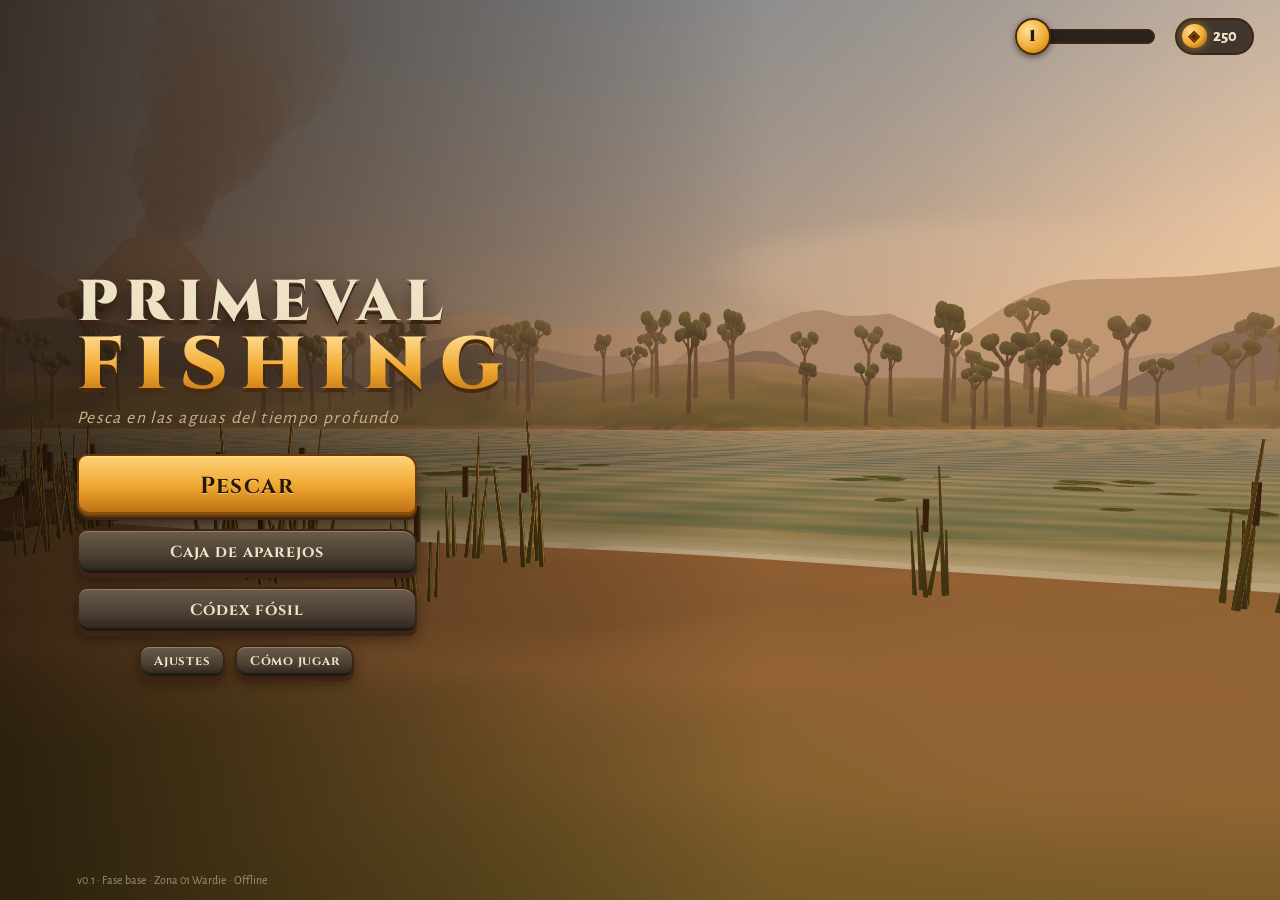
<file: index.html>
<!DOCTYPE html>
<html lang="es">
<head>
  <meta charset="UTF-8">
  <!-- viewport-fit=cover + user-scalable=no: juego a pantalla completa en móviles con notch -->
  <meta name="viewport" content="width=device-width, initial-scale=1, maximum-scale=1, user-scalable=no, viewport-fit=cover">
  <meta name="theme-color" content="#2a1d12">
  <meta name="mobile-web-app-capable" content="yes">
  <meta name="apple-mobile-web-app-capable" content="yes">
  <meta name="apple-mobile-web-app-status-bar-style" content="black-translucent">
  <title>Primeval Fishing</title>
  <link rel="stylesheet" href="css/style.css">
</head>
<body>
  <canvas id="game"></canvas>

  <!-- ============ CARGA ============ -->
  <div id="loading" class="overlay">
    <div class="loading-box">
      <div class="logo-small">PRIMEVAL FISHING</div>
      <div class="spinner"></div>
      <div>Despertando el Carbonífero…</div>
    </div>
  </div>

  <!-- ============ AVISO ORIENTACIÓN ============ -->
  <div id="rotate-hint" class="overlay hidden">
    <div class="rotate-box">
      <div class="rotate-icon">⟳</div>
      <div>Gira el dispositivo a horizontal</div>
    </div>
  </div>

  <!-- ============ MENÚ PRINCIPAL ============ -->
  <div id="screen-menu" class="screen menu hidden">
    <div class="topbar">
      <div class="lvl"><span class="lvl-badge js-level">1</span><div class="xp"><div class="xp-fill js-xpbar"></div></div></div>
      <div class="amber"><span class="amber-icon">◈</span><span class="js-amber">0</span></div>
    </div>
    <div class="menu-center">
      <div class="logo">
        <div class="logo-top">PRIMEVAL</div>
        <div class="logo-bottom">FISHING</div>
        <div class="logo-sub">Pesca en las aguas del tiempo profundo</div>
      </div>
      <div class="menu-buttons">
        <button id="btn-play" class="btn big primary">Pescar</button>
        <button id="btn-tackle-menu" class="btn">Caja de aparejos</button>
        <button id="btn-codex-menu" class="btn">Códex fósil</button>
        <div class="row">
          <button id="btn-settings-menu" class="btn small">Ajustes</button>
          <button id="btn-help-menu" class="btn small">Cómo jugar</button>
        </div>
      </div>
    </div>
    <div class="menu-foot">v0.1 · Fase base · Zona 01 Wardie · Offline</div>
  </div>

  <!-- ============ SELECTOR DE ZONA ============ -->
  <div id="screen-zones" class="screen panel-screen hidden">
    <div class="panel wide">
      <div class="panel-head"><h2>Destinos</h2><button class="btn small js-back">Volver</button></div>
      <p class="panel-intro">Cada destino es una cápsula paleoecológica real: un lugar, un tiempo y una comunidad de peces documentada.</p>
      <div id="zone-list" class="zone-list"></div>
    </div>
  </div>

  <!-- ============ CAJA DE APAREJOS ============ -->
  <div id="screen-tackle" class="screen panel-screen hidden">
    <div class="panel wide tackle-box">
      <div class="panel-head">
        <h2>Caja de aparejos</h2>
        <div class="amber"><span class="amber-icon">◈</span><span class="js-amber">0</span></div>
        <button class="btn small js-back">Cerrar</button>
      </div>
      <div id="tackle-tabs" class="tabs"></div>
      <div id="tackle-grid" class="tackle-grid"></div>
      <div id="tackle-summary" class="tackle-summary"></div>
    </div>
  </div>

  <!-- ============ CÓDEX ============ -->
  <div id="screen-codex" class="screen panel-screen hidden">
    <div class="panel wide">
      <div class="panel-head"><h2>Códex fósil · Wardie</h2><button class="btn small js-back">Cerrar</button></div>
      <div id="codex-progress" class="panel-intro"></div>
      <div id="codex-list" class="codex-list"></div>
    </div>
  </div>

  <!-- ============ PAUSA ============ -->
  <div id="screen-pause" class="screen panel-screen hidden">
    <div class="panel narrow">
      <div class="panel-head"><h2>Campamento</h2></div>
      <div class="menu-buttons">
        <button id="btn-resume" class="btn primary">Continuar</button>
        <button id="btn-tackle" class="btn">Caja de aparejos</button>
        <button id="btn-codex" class="btn">Códex fósil</button>
        <button id="btn-travel" class="btn">Cambiar de puesto</button>
        <div class="row">
          <button id="btn-settings" class="btn small">Ajustes</button>
          <button id="btn-help" class="btn small">Cómo jugar</button>
        </div>
        <button id="btn-quit" class="btn small ghost">Menú principal</button>
      </div>
    </div>
  </div>

  <!-- ============ AJUSTES ============ -->
  <div id="screen-settings" class="screen panel-screen hidden">
    <div class="panel narrow">
      <div class="panel-head"><h2>Ajustes</h2><button class="btn small js-back">Volver</button></div>
      <label class="setting">Música <input id="set-music" type="range" min="0" max="1" step="0.05"></label>
      <label class="setting">Efectos <input id="set-sfx" type="range" min="0" max="1" step="0.05"></label>
      <label class="setting">Sensibilidad <input id="set-sens" type="range" min="0.3" max="2.5" step="0.05"></label>
      <label class="setting">Invertir eje Y <input id="set-invert" type="checkbox"></label>
      <label class="setting">Calidad
        <select id="set-quality"><option value="auto">Automática</option><option value="low">Baja (móvil)</option><option value="high">Alta (PC)</option></select>
      </label>
      <button id="btn-reset-save" class="btn small ghost">Borrar progreso</button>
    </div>
  </div>

  <!-- ============ CÓMO JUGAR ============ -->
  <div id="screen-help" class="screen panel-screen hidden">
    <div class="panel narrow help">
      <div class="panel-head"><h2>Cómo jugar</h2></div>
      <ol>
        <li><b>Lanzar:</b> mantén la ACCIÓN para cargar la fuerza y suelta.</li>
        <li><b>Técnica = montaje:</b> <span class="kw">Boya</span> (ajusta la profundidad), <span class="kw">Fondo</span> (plomo; mira la puntera y escucha la campanilla) o <span class="kw">Señuelo</span>. Se cambia en Caja de aparejos → Montajes.</li>
        <li><b>Señuelo:</b> la forma de recoger importa. <i>Uniforme</i> (mantén), <i>Pare y avance</i> (mantén/suelta), <i>Twitching</i> (tirones con F / TIRÓN), <i>Jigging</i> (deja caer al fondo y da tirones). Cada señuelo prefiere un estilo: mira las ★.</li>
        <li><b>Clavar:</b> cuando aparezca <span class="kw">¡PICA!</span> pulsa ACCIÓN rápido. Si clavas en los primeros toques, se asusta.</li>
        <li><b>Combatir:</b> mantén ACCIÓN para recoger. Vigila la <span class="kw">tensión</span>: si llega al rojo, suelta. Ajusta el <span class="kw">freno</span>: bajo = suelta línea, alto = más control pero más riesgo.</li>
        <li>Recoge cuando el pez <b>DESCANSA</b> o viene <b>HACIA TI</b>. Aguanta durante las <b>CARRERAS</b>. Si la línea queda floja mucho tiempo, se suelta.</li>
        <li>Peces con dientes cortan la línea: usa <b>leaders</b> de alambre o titanio.</li>
      </ol>
      <div class="controls-grid">
        <div><b>PC</b><br>WASD mover · Ratón mirar · Clic/Espacio acción · F o clic dcho. tirón · Rueda o Q/E freno · 1-5 marcha · Z/X boya · Shift correr · Esc pausa · T +1 hora</div>
        <div><b>Móvil</b><br>Joystick izquierdo · Arrastra a la derecha para mirar · ACCIÓN · TIRÓN · Freno, marcha y boya a la derecha</div>
      </div>
      <button id="btn-help-close" class="btn primary">¡A pescar!</button>
    </div>
  </div>

  <!-- ============ PANEL DE CAPTURA ============ -->
  <div id="screen-catch" class="screen catch-screen hidden">
    <div class="catch-card">
      <div id="catch-flags" class="catch-flags"></div>
      <div id="catch-name" class="catch-name"></div>
      <div id="catch-sci" class="catch-sci"></div>
      <div class="catch-row">
        <div id="catch-weight" class="catch-weight"></div>
        <div id="catch-cat" class="catch-cat"></div>
      </div>
      <div id="catch-desc" class="catch-desc"></div>
      <div class="catch-row rewards"><span id="catch-value"></span><span id="catch-xp"></span></div>
      <div class="row">
        <button id="btn-release" class="btn">Liberar <small>(+30% XP)</small></button>
        <button id="btn-keep" class="btn primary">Vender <small>(ámbar)</small></button>
      </div>
    </div>
  </div>

  <!-- ============ HUD ============ -->
  <div id="hud" class="hidden">
    <div class="hud-top">
      <div class="hud-left">
        <div class="lvl"><span class="lvl-badge js-level">1</span><div class="xp"><div class="xp-fill js-xpbar"></div></div></div>
        <div id="hud-zone" class="hud-zone"></div>
      </div>
      <div class="hud-center">
        <div id="hud-clock" class="hud-clock">06:00</div>
        <button id="btn-time" class="btn tiny" title="Avanzar 1 hora (T)">+1h</button>
      </div>
      <div class="hud-right">
        <div class="amber"><span class="amber-icon">◈</span><span class="js-amber">0</span></div>
        <button id="btn-map" class="btn icon" title="Campamento">☰</button>
        <button id="btn-pause" class="btn icon" title="Pausa">❚❚</button>
      </div>
    </div>
    <div id="hud-gear" class="hud-gear"></div>
    <div id="hud-habitat" class="hud-habitat hidden"></div>
    <div id="hud-line" class="hud-line"></div>
    <div id="fps" class="fps"></div>

    <div id="cast-meter" class="cast-meter hidden">
      <div class="cast-bar"><div id="cast-fill" class="cast-fill"></div></div>
      <div id="cast-label" class="cast-label">0 m</div>
    </div>

    <div id="bite-alert" class="bite-alert hidden">¡PICA!</div>

    <div id="fight-hud" class="fight-hud hidden">
      <div id="fight-phase" class="phase"></div>
      <div id="tension-wrap" class="tension-wrap">
        <div class="bar-label">TENSIÓN <span id="tension-kg"></span></div>
        <div class="tension-bar"><div id="tension-fill" class="tension-fill"></div><div class="tension-mark"></div></div>
      </div>
      <div class="mini-bars">
        <div><div class="bar-label">ENERGÍA DEL PEZ</div><div class="mini-bar"><div id="stamina-fill" class="stamina-fill"></div></div></div>
        <div><div class="bar-label">BOBINA <span id="line-label"></span></div><div class="mini-bar"><div id="line-fill" class="line-fill"></div></div></div>
      </div>
    </div>

    <!-- Insignia de técnica / estilo de recogida -->
    <div id="tech-badge" class="tech-badge"></div>

    <!-- Panel inferior estilo Fishing Planet: carga de caña/carrete/línea + distancia -->
    <div id="gauges" class="gauges">
      <div class="gauge" id="g-rod"><svg viewBox="0 0 36 36"><circle class="g-bg" cx="18" cy="18" r="15"/><circle class="g-fg" cx="18" cy="18" r="15"/></svg><span class="g-ico">⟋</span><span class="g-val">0%</span><span class="g-name">Caña</span></div>
      <div class="gauge" id="g-reel"><svg viewBox="0 0 36 36"><circle class="g-bg" cx="18" cy="18" r="15"/><circle class="g-fg" cx="18" cy="18" r="15"/></svg><span class="g-ico" id="reel-ico">✻</span><span class="g-val">0%</span><span class="g-name">Carrete</span></div>
      <div class="gauge" id="g-line"><svg viewBox="0 0 36 36"><circle class="g-bg" cx="18" cy="18" r="15"/><circle class="g-fg" cx="18" cy="18" r="15"/></svg><span class="g-ico">∿</span><span class="g-val">0%</span><span class="g-name">Línea</span></div>
      <div class="g-dist"><div id="g-dist-val">0 m</div><div id="g-depth" class="g-sub"></div></div>
    </div>

    <!-- Columna derecha: freno + marcha + profundidad de boya -->
    <div id="drag-wrap" class="drag-wrap">
      <div class="ctl-group">
        <div class="bar-label">FRENO</div>
        <button id="btn-drag-up" class="btn icon drag-btn">+</button>
        <div class="drag-bar"><div id="drag-fill" class="drag-fill"></div><span id="drag-pct" class="drag-pct"></span></div>
        <button id="btn-drag-down" class="btn icon drag-btn">−</button>
        <div id="drag-label" class="drag-label"></div>
      </div>
      <div class="ctl-group">
        <div class="bar-label">MARCHA</div>
        <button id="btn-gear-up" class="btn icon drag-btn">▲</button>
        <div id="gear-pips" class="gear-pips"><i></i><i></i><i></i><i></i><i></i></div>
        <button id="btn-gear-down" class="btn icon drag-btn">▼</button>
      </div>
      <div class="ctl-group" id="depth-group">
        <div class="bar-label">BOYA</div>
        <button id="btn-depth-up" class="btn icon drag-btn">▲</button>
        <div id="depth-val" class="drag-label"></div>
        <button id="btn-depth-down" class="btn icon drag-btn">▼</button>
      </div>
    </div>

    <!-- Controles táctiles -->
    <div id="joystick" class="joystick"><div id="joystick-knob" class="joystick-knob"></div></div>
    <button id="btn-action" class="btn-action"><span id="action-label">LANZAR</span></button>
    <button id="btn-twitch" class="btn-twitch">TIRÓN</button>
    <div id="crosshair" class="crosshair"></div>
  </div>

  <div id="toast" class="toast"></div>

  <!-- ============ SCRIPTS (orden importa) ============ -->
  <script src="js/lib/three.js"></script>
  <script src="js/core/util.js"></script>
  <script src="js/core/save.js"></script>
  <script src="js/core/audio.js"></script>
  <script src="js/data/species.js"></script>
  <script src="js/data/gear.js"></script>
  <script src="js/data/zones.js"></script>
  <script src="js/world/geo.js"></script>
  <script src="js/world/sky.js"></script>
  <script src="js/world/terrain.js"></script>
  <script src="js/world/vegetation.js"></script>
  <script src="js/world/fishmesh.js"></script>
  <script src="js/world/lures.js"></script>
  <script src="js/game/input.js"></script>
  <script src="js/game/ui.js"></script>
  <script src="js/game/player.js"></script>
  <script src="js/game/retrieve.js"></script>
  <script src="js/game/fishing.js"></script>
  <script src="js/main.js"></script>
</body>
</html>
</file>
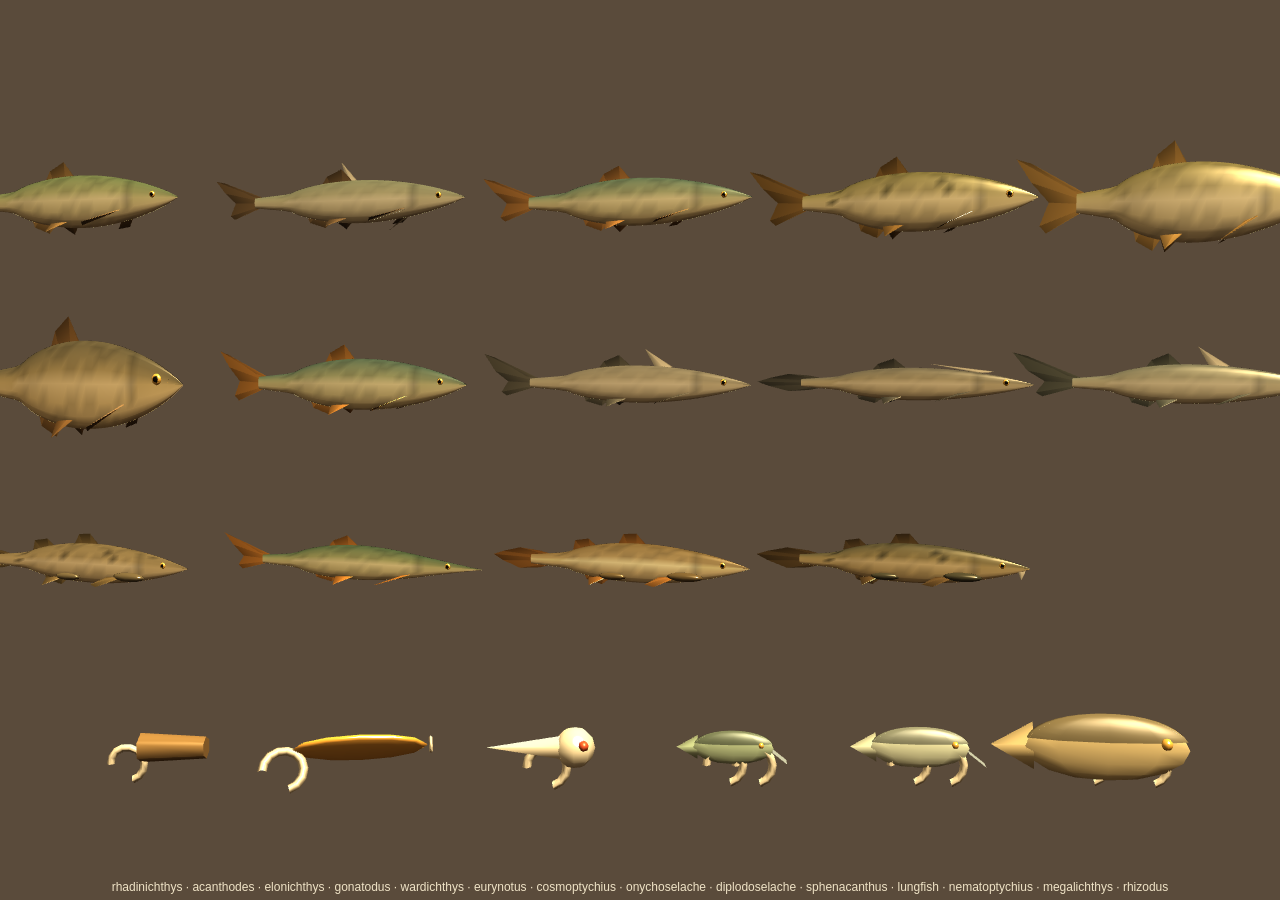
<file: tools/fish-viewer.html>
<!DOCTYPE html>
<html lang="es">
<head>
  <meta charset="UTF-8">
  <title>Primeval Fishing — Visor de peces y señuelos (herramienta de desarrollo)</title>
  <!-- Herramienta para iterar los modelos procedurales (fishmesh.js / lures.js)
       sin entrar al juego. Abrir con un servidor local: /tools/fish-viewer.html -->
  <style>body { margin: 0; background: #2a2219; overflow: hidden; } #lbl { position: fixed; left: 0; right: 0; bottom: 6px; color: #efe3c6; font: 12px sans-serif; display: flex; justify-content: space-around; }</style>
</head>
<body>
  <div id="lbl"></div>
  <script src="../js/lib/three.js"></script>
  <script src="../js/core/util.js"></script>
  <script src="../js/data/species.js"></script>
  <script src="../js/data/gear.js"></script>
  <script src="../js/world/geo.js"></script>
  <script src="../js/world/fishmesh.js"></script>
  <script src="../js/world/lures.js"></script>
  <script>
    var r = new THREE.WebGLRenderer({ antialias: true });
    r.setSize(innerWidth, innerHeight); document.body.appendChild(r.domElement);
    var sc = new THREE.Scene(); sc.background = new THREE.Color('#5a4b3b');
    var cam = new THREE.PerspectiveCamera(35, innerWidth / innerHeight, 0.1, 100);
    cam.position.set(0, 0.6, 7.5); cam.lookAt(0, 0, 0);
    sc.add(new THREE.HemisphereLight('#ffe2b0', '#4a3a2a', 0.9));
    var dl = new THREE.DirectionalLight('#fff0d0', 0.9); dl.position.set(2, 4, 3); sc.add(dl);
    var ids = Object.keys(PF.SPECIES), fish = [];
    var cols = 5;
    ids.forEach(function (id, i) {
      var m = PF.FishMesh.create(PF.SPECIES[id]);
      m.scale.setScalar(1.2);
      m.position.set((i % cols - (cols - 1) / 2) * 1.45, 1.3 - Math.floor(i / cols) * 0.95, 0);
      m.rotation.y = Math.PI / 2 - 0.35;
      sc.add(m); fish.push(m);
    });
    var lures = PF.GEAR_BAITS.filter(function (b) { return b.tech === 'spin'; });
    lures.forEach(function (b, i) {
      var l = PF.Lures.build(b); l.scale.setScalar(5);
      l.position.set((i - (lures.length - 1) / 2) * 1.0, -1.6, 0); l.rotation.y = Math.PI / 2;
      sc.add(l); fish.push(l);
    });
    document.getElementById('lbl').textContent = ids.join(' · ');
    var t = 0;
    (function loop() {
      requestAnimationFrame(loop); t += 0.016;
      fish.forEach(function (m, i) {
        if (m.material && m.material.userData.uni) { m.material.userData.uni.uSwim.value = t * 6; m.material.userData.uni.uAmp.value = 0.08; }
        if (m.userData.animate) m.userData.animate(0.016, 0.6, {});
      });
      r.render(sc, cam);
    })();
  </script>
</body>
</html>
</file>
<file: css/style.css>
/* =====================================================================
   PRIMEVAL FISHING — ESTILOS
   ---------------------------------------------------------------------
   Lenguaje visual "tablilla de piedra + cuero + ámbar":
     --stone   paneles (gris-ocre cálido)
     --leather bordes y botones secundarios
     --bone    texto claro / iconos
     --amber   acento principal (moneda, botones primarios, XP)
     --ochre   pigmento de pintura rupestre (alertas)
   Sin imágenes: todo con gradientes y sombras para que pese poco.
   Los tamaños usan clamp() + vh para adaptarse a móviles en horizontal.
   ===================================================================== */
@font-face { font-family: 'Cinzel'; font-weight: 700; src: url('../assets/fonts/cinzel-latin-700-normal.woff2') format('woff2'); font-display: swap; }
@font-face { font-family: 'Cinzel'; font-weight: 900; src: url('../assets/fonts/cinzel-latin-900-normal.woff2') format('woff2'); font-display: swap; }
@font-face { font-family: 'Alegreya Sans'; font-weight: 400; src: url('../assets/fonts/alegreya-sans-latin-400-normal.woff2') format('woff2'); font-display: swap; }
@font-face { font-family: 'Alegreya Sans'; font-weight: 700; src: url('../assets/fonts/alegreya-sans-latin-700-normal.woff2') format('woff2'); font-display: swap; }
@font-face { font-family: 'Alegreya Sans'; font-weight: 800; src: url('../assets/fonts/alegreya-sans-latin-800-normal.woff2') format('woff2'); font-display: swap; }

:root {
  --stone: #4a3f33;
  --stone-light: #6b5c4a;
  --stone-dark: #2a2219;
  --leather: #6e4426;
  --leather-dark: #3e2414;
  --bone: #efe3c6;
  --bone-dim: #c9b994;
  --amber: #f0a830;
  --amber-dark: #b86b12;
  --ochre: #c4502a;
  --moss: #7d8a3a;
  --danger: #e2462a;
  --good: #9fd27a;
  --ui-scale: clamp(0.72, calc(100vh / 820), 1.15);
  --safe-l: env(safe-area-inset-left, 0px);
  --safe-r: env(safe-area-inset-right, 0px);
}

* { box-sizing: border-box; -webkit-tap-highlight-color: transparent; }
html, body { margin: 0; height: 100%; overflow: hidden; background: #1a130c; touch-action: none; overscroll-behavior: none; }
body {
  font-family: 'Alegreya Sans', 'Trebuchet MS', sans-serif;
  color: var(--bone);
  user-select: none; -webkit-user-select: none;
  font-size: calc(16px * var(--ui-scale));
}
canvas#game { position: fixed; inset: 0; width: 100%; height: 100%; display: block; }
.hidden { display: none !important; }
h2 { font-family: 'Cinzel', serif; font-weight: 900; letter-spacing: 0.08em; margin: 0; font-size: 1.5em; color: var(--amber); text-shadow: 0 2px 0 var(--stone-dark); }

/* ---------- Botones: losas de piedra con borde de cuero ---------- */
.btn {
  font-family: 'Cinzel', serif; font-weight: 700; letter-spacing: 0.06em;
  color: var(--bone); font-size: 1em;
  padding: 0.65em 1.4em;
  border: 2px solid var(--leather-dark);
  border-radius: 10px 14px 9px 13px; /* irregular: tallado a mano */
  background: linear-gradient(180deg, var(--stone-light), var(--stone) 60%, var(--stone-dark));
  box-shadow: inset 0 1px 0 rgba(255, 240, 200, 0.25), inset 0 -3px 0 rgba(0, 0, 0, 0.3), 0 3px 0 var(--leather-dark), 0 6px 14px rgba(0, 0, 0, 0.4);
  cursor: pointer; transition: transform 0.08s, filter 0.15s;
  touch-action: manipulation;
}
.btn:hover { filter: brightness(1.12); }
.btn:active { transform: translateY(2px); box-shadow: inset 0 1px 0 rgba(255, 240, 200, 0.2), 0 1px 0 var(--leather-dark); }
.btn:disabled { opacity: 0.5; cursor: default; filter: grayscale(0.4); }
.btn.primary { background: linear-gradient(180deg, #ffd27a, var(--amber) 50%, var(--amber-dark)); color: #2a1606; border-color: #6a3a08; text-shadow: 0 1px 0 rgba(255, 230, 170, 0.6); }
.btn.big { font-size: 1.45em; padding: 0.6em 2.4em; }
.btn.small { font-size: 0.8em; padding: 0.5em 1em; }
.btn.tiny { font-size: 0.7em; padding: 0.3em 0.6em; }
.btn.ghost { background: transparent; box-shadow: none; border-color: var(--stone-light); color: var(--bone-dim); }
.btn.icon { width: 2.6em; height: 2.6em; padding: 0; font-size: 1em; display: inline-flex; align-items: center; justify-content: center; }
.row { display: flex; gap: 0.6em; justify-content: center; flex-wrap: wrap; }

/* ---------- Overlays ---------- */
.overlay { position: fixed; inset: 0; display: flex; align-items: center; justify-content: center; background: radial-gradient(ellipse at center, #3a2a1a, #120c07); z-index: 100; }
.loading-box { text-align: center; color: var(--bone-dim); }
.logo-small { font-family: 'Cinzel'; font-weight: 900; font-size: 2em; color: var(--amber); letter-spacing: 0.15em; margin-bottom: 0.8em; }
.spinner { width: 46px; height: 46px; margin: 0 auto 1em; border: 4px solid var(--stone); border-top-color: var(--amber); border-radius: 50%; animation: spin 0.9s linear infinite; }
@keyframes spin { to { transform: rotate(360deg); } }
#rotate-hint { z-index: 200; }
.rotate-box { text-align: center; font-family: 'Cinzel'; font-size: 1.3em; }
.rotate-icon { font-size: 4em; color: var(--amber); animation: spin 2.5s ease-in-out infinite; }

/* ---------- Pantallas ---------- */
.screen { position: fixed; inset: 0; z-index: 20; }
.panel-screen { display: flex; align-items: center; justify-content: center; background: rgba(20, 12, 6, 0.55); backdrop-filter: blur(2px); padding: 2vh calc(2vw + var(--safe-r)) 2vh calc(2vw + var(--safe-l)); }
.panel {
  position: relative;
  background:
    radial-gradient(ellipse at 20% 10%, rgba(255, 230, 180, 0.08), transparent 50%),
    linear-gradient(160deg, #5a4b3b, #3e3328 60%, #2e261d);
  border: 3px solid var(--leather-dark);
  border-radius: 18px 24px 16px 22px;
  box-shadow: inset 0 0 0 2px rgba(240, 168, 48, 0.18), inset 0 0 40px rgba(0, 0, 0, 0.45), 0 12px 40px rgba(0, 0, 0, 0.6);
  padding: 1.2em 1.4em;
  max-height: 96vh; overflow: auto;
}
/* Puntadas de cuero en el borde */
.panel::before { content: ''; position: absolute; inset: 6px; border: 2px dashed rgba(201, 185, 148, 0.25); border-radius: 14px 20px 12px 18px; pointer-events: none; }
.panel.wide { width: min(1100px, 96vw); }
.panel.narrow { width: min(460px, 92vw); }
.panel-head { display: flex; align-items: center; justify-content: space-between; gap: 1em; margin-bottom: 0.7em; }
.panel-intro { color: var(--bone-dim); margin: 0 0 0.9em; font-size: 0.95em; }
.menu-buttons { display: flex; flex-direction: column; gap: 0.7em; align-items: stretch; }

/* ---------- Menú principal ---------- */
.menu { background: linear-gradient(90deg, rgba(20, 12, 6, 0.75), rgba(20, 12, 6, 0.1) 60%); display: flex; flex-direction: column; }
.menu-center { flex: 1; display: flex; flex-direction: column; justify-content: center; padding-left: calc(6vw + var(--safe-l)); gap: 3vh; }
.logo { line-height: 0.95; }
.logo-top { font-family: 'Cinzel'; font-weight: 900; font-size: calc(3.6em); letter-spacing: 0.12em; color: var(--bone); text-shadow: 0 4px 0 var(--leather-dark), 0 8px 20px rgba(0, 0, 0, 0.6); }
.logo-bottom { font-family: 'Cinzel'; font-weight: 900; font-size: 4.6em; letter-spacing: 0.18em; background: linear-gradient(180deg, #ffe09a, var(--amber) 55%, var(--amber-dark)); -webkit-background-clip: text; background-clip: text; color: transparent; filter: drop-shadow(0 4px 0 #4a2a08) drop-shadow(0 10px 18px rgba(0, 0, 0, 0.5)); }
.logo-sub { font-size: 1.1em; color: var(--bone-dim); margin-top: 0.5em; letter-spacing: 0.08em; font-style: italic; }
.menu-buttons { width: min(340px, 40vw); }
.menu-foot { position: absolute; bottom: 1.5vh; left: calc(6vw + var(--safe-l)); font-size: 0.75em; color: var(--bone-dim); opacity: 0.7; }
.topbar { display: flex; justify-content: flex-end; gap: 1.2em; padding: 2vh calc(2vw + var(--safe-r)) 0 0; }

/* ---------- Nivel / ámbar ---------- */
.lvl { display: flex; align-items: center; }
.lvl-badge { width: 2.3em; height: 2.3em; border-radius: 50%; display: inline-flex; align-items: center; justify-content: center; font-family: 'Cinzel'; font-weight: 900; color: #2a1606; background: radial-gradient(circle at 35% 30%, #ffe09a, var(--amber) 60%, var(--amber-dark)); border: 2px solid #4a2a08; z-index: 1; box-shadow: 0 2px 6px rgba(0, 0, 0, 0.5); }
.xp { width: 7em; height: 0.9em; margin-left: -0.5em; background: var(--stone-dark); border: 2px solid var(--leather-dark); border-radius: 0 8px 8px 0; overflow: hidden; }
.xp-fill { height: 100%; width: 0; background: linear-gradient(90deg, var(--moss), #b7c862); transition: width 0.5s; }
.amber { display: inline-flex; align-items: center; gap: 0.4em; background: rgba(42, 34, 25, 0.85); border: 2px solid var(--leather-dark); border-radius: 20px; padding: 0.25em 0.9em 0.25em 0.35em; font-weight: 800; font-size: 1.05em; }
.amber-icon { width: 1.6em; height: 1.6em; display: inline-flex; align-items: center; justify-content: center; border-radius: 50%; background: radial-gradient(circle at 35% 30%, #ffd88a, var(--amber) 55%, #8a4a08); color: #5a2a00; font-size: 0.9em; box-shadow: 0 0 10px rgba(240, 168, 48, 0.5); }

/* ---------- Zonas ---------- */
.zone-list { display: grid; grid-template-columns: repeat(auto-fill, minmax(220px, 1fr)); gap: 0.9em; }
.zone-card { background: linear-gradient(170deg, #6b5a44, #463a2c); border: 2px solid var(--leather-dark); border-radius: 12px; padding: 0.9em; position: relative; box-shadow: inset 0 0 20px rgba(0, 0, 0, 0.3); }
.zone-card.locked { filter: grayscale(0.7) brightness(0.65); }
.zone-num { position: absolute; top: 0.4em; right: 0.7em; font-family: 'Cinzel'; font-weight: 900; font-size: 2em; color: rgba(240, 168, 48, 0.35); }
.zone-name { font-family: 'Cinzel'; font-weight: 900; font-size: 1.3em; color: var(--amber); }
.zone-title { font-size: 0.95em; font-weight: 700; margin-bottom: 0.4em; }
.zone-meta { font-size: 0.8em; color: var(--bone-dim); margin-bottom: 0.7em; }
.zone-spots { display: flex; flex-direction: column; gap: 0.4em; }
.zone-lock { font-size: 0.8em; color: var(--bone-dim); }

/* ---------- Caja de aparejos (inspiración: caja verde con compartimentos) ---------- */
.tackle-box { background: linear-gradient(170deg, #4d5a2e, #343f1e 60%, #262e15); }
.tabs { display: flex; gap: 0.4em; margin-bottom: 0.8em; flex-wrap: wrap; }
.tab { font-family: 'Cinzel'; font-weight: 700; font-size: 0.85em; color: var(--bone); padding: 0.55em 1.1em; border: 2px solid #1c2410; border-bottom-width: 4px; border-radius: 10px 10px 4px 4px; background: linear-gradient(180deg, #6a7a3a, #4a5628); cursor: pointer; }
.tab.active { background: linear-gradient(180deg, #a6b85a, #7a8a3a); color: #1c2410; }
.tackle-grid { display: grid; grid-template-columns: repeat(auto-fill, minmax(200px, 1fr)); gap: 0.7em; background: rgba(0, 0, 0, 0.25); border: 3px solid #1c2410; border-radius: 12px; padding: 0.7em; max-height: 58vh; overflow: auto; }
.item { position: relative; background: linear-gradient(180deg, #2f3a1a, #232c13); border: 2px solid #8a9a5a; border-radius: 8px; padding: 0.6em; display: flex; flex-direction: column; gap: 0.25em; }
.item.equipped { border-color: var(--amber); box-shadow: 0 0 0 2px rgba(240, 168, 48, 0.4), inset 0 0 18px rgba(240, 168, 48, 0.15); }
.item.locked { opacity: 0.55; }
.item-brand { font-family: 'Cinzel'; font-weight: 900; font-size: 0.75em; letter-spacing: 0.12em; }
.item-icon svg { width: 3.4em; height: 3.4em; display: block; margin: 0 auto; }
.item-name { font-weight: 800; font-size: 0.95em; }
.item-stats { font-size: 0.78em; color: var(--bone-dim); min-height: 2.4em; }
.item-actions { display: flex; gap: 0.3em; flex-wrap: wrap; margin-top: auto; }
.stock { position: absolute; top: 0.5em; right: 0.6em; font-weight: 800; color: var(--amber); }
.tackle-summary { margin-top: 0.7em; font-size: 0.9em; color: var(--bone-dim); }
.warn-txt { color: var(--amber); }

/* ---------- Códex ---------- */
.codex-list { display: grid; grid-template-columns: repeat(auto-fill, minmax(250px, 1fr)); gap: 0.7em; max-height: 66vh; overflow: auto; }
.codex-entry { background: linear-gradient(170deg, #d9c69a, #b8a275); color: #2a1d10; border-radius: 6px 10px 8px 12px; padding: 0.7em 0.9em; border: 2px solid #6e5430; box-shadow: inset 0 0 18px rgba(110, 84, 48, 0.35); }
.codex-entry.unknown { background: linear-gradient(170deg, #5a4b3b, #3e3328); color: var(--bone-dim); }
.codex-entry.star { border-color: var(--amber-dark); }
.cx-name { font-family: 'Cinzel'; font-weight: 900; font-size: 1.05em; }
.cx-sci { font-style: italic; font-size: 0.85em; margin-bottom: 0.3em; }
.cx-meta { font-weight: 800; font-size: 0.82em; }
.cx-desc { font-size: 0.82em; margin-top: 0.3em; }
.star { color: var(--amber-dark); }

/* ---------- Ajustes / ayuda ---------- */
.setting { display: flex; justify-content: space-between; align-items: center; gap: 1em; padding: 0.55em 0; border-bottom: 1px solid rgba(201, 185, 148, 0.15); font-weight: 700; }
.setting input[type=range] { width: 55%; accent-color: var(--amber); }
.setting select { background: var(--stone-dark); color: var(--bone); border: 2px solid var(--leather-dark); border-radius: 8px; padding: 0.3em; font-family: inherit; }
#btn-reset-save { margin-top: 1em; }
.help ol { padding-left: 1.2em; margin: 0 0 0.8em; font-size: 0.92em; line-height: 1.35; }
.help li { margin-bottom: 0.35em; }
.kw { color: var(--amber); font-weight: 800; }
.controls-grid { display: grid; grid-template-columns: 1fr 1fr; gap: 0.8em; font-size: 0.8em; color: var(--bone-dim); margin-bottom: 1em; }
.help .btn { width: 100%; }

/* ---------- Panel de captura ---------- */
.catch-screen { display: flex; align-items: flex-end; justify-content: center; padding-bottom: 3vh; background: linear-gradient(0deg, rgba(20, 12, 6, 0.75), transparent 55%); }
.catch-card { width: min(560px, 80vw); font-size: 0.9em; text-align: center; background: linear-gradient(170deg, rgba(90, 75, 59, 0.95), rgba(46, 38, 29, 0.95)); border: 3px solid var(--leather-dark); border-radius: 16px; padding: 0.8em 1.2em 1em; box-shadow: 0 10px 40px rgba(0, 0, 0, 0.6), inset 0 0 0 2px rgba(240, 168, 48, 0.25); animation: rise 0.4s ease-out; }
@keyframes rise { from { transform: translateY(40px); opacity: 0; } }
.catch-name { font-family: 'Cinzel'; font-weight: 900; font-size: 1.9em; color: var(--amber); }
.catch-sci { font-style: italic; color: var(--bone-dim); }
.catch-row { display: flex; justify-content: center; gap: 1.5em; align-items: baseline; margin: 0.3em 0; }
.catch-weight { font-family: 'Cinzel'; font-weight: 900; font-size: 1.6em; }
.catch-cat { font-weight: 800; font-size: 1.1em; letter-spacing: 0.06em; }
.catch-desc { font-size: 0.85em; color: var(--bone-dim); margin: 0.3em 0 0.5em; }
.rewards { font-weight: 800; color: var(--amber); }
.catch-flags { min-height: 1.4em; }
.flag { display: inline-block; font-family: 'Cinzel'; font-weight: 900; font-size: 0.8em; padding: 0.2em 0.7em; border-radius: 10px; margin: 0 0.2em; animation: pop 0.6s ease-out; }
.flag.new { background: var(--good); color: #1c2410; }
.flag.rec { background: var(--ochre); color: var(--bone); }
@keyframes pop { 0% { transform: scale(0.3); } 70% { transform: scale(1.15); } }
.catch-card .btn small { font-family: 'Alegreya Sans'; font-size: 0.75em; opacity: 0.8; }

/* ---------- HUD ---------- */
#hud { position: fixed; inset: 0; pointer-events: none; z-index: 10; }
#hud button, #hud .joystick { pointer-events: auto; }
.hud-top { position: absolute; top: 0; left: 0; right: 0; display: flex; justify-content: space-between; align-items: flex-start; padding: 1.2vh calc(1.5vw + var(--safe-r)) 0 calc(1.5vw + var(--safe-l)); }
.hud-left { display: flex; flex-direction: column; gap: 0.4em; }
.hud-zone { font-family: 'Cinzel'; font-weight: 700; font-size: 0.8em; text-shadow: 0 1px 3px #000; color: var(--bone); }
.hud-center { display: flex; align-items: center; gap: 0.4em; }
.hud-clock { font-family: 'Cinzel'; font-weight: 900; font-size: 1.2em; background: rgba(42, 34, 25, 0.8); border: 2px solid var(--leather-dark); border-radius: 12px; padding: 0.15em 0.8em; }
.hud-right { display: flex; align-items: center; gap: 0.5em; }
.hud-gear { position: absolute; left: calc(1.5vw + var(--safe-l)); top: 13vh; font-size: 0.72em; color: var(--bone); text-shadow: 0 1px 3px #000; opacity: 0.85; max-width: 30vw; }
.hud-habitat { position: absolute; top: 9vh; left: 50%; transform: translateX(-50%); font-family: 'Cinzel'; font-weight: 700; font-size: 0.85em; background: rgba(42, 34, 25, 0.7); border-radius: 10px; padding: 0.2em 0.8em; }
.hud-line { position: absolute; bottom: 2vh; left: 50%; transform: translateX(-50%); font-size: 0.8em; text-shadow: 0 1px 3px #000; opacity: 0.85; }
.fps { position: absolute; bottom: 0.5vh; right: calc(1vw + var(--safe-r)); font-size: 0.65em; opacity: 0.4; }
.crosshair { position: absolute; left: 50%; top: 50%; width: 6px; height: 6px; margin: -3px; border-radius: 50%; background: rgba(239, 227, 198, 0.7); box-shadow: 0 0 3px #000; }
body.fighting .crosshair { display: none; }

.cast-meter { position: absolute; left: 50%; bottom: 16vh; transform: translateX(-50%); width: min(380px, 50vw); text-align: center; }
.cast-bar { height: 1.1em; background: rgba(42, 34, 25, 0.85); border: 2px solid var(--leather-dark); border-radius: 10px; overflow: hidden; }
.cast-fill { height: 100%; background: linear-gradient(90deg, var(--moss), var(--amber), var(--ochre)); }
.cast-label { font-family: 'Cinzel'; font-weight: 900; margin-top: 0.2em; text-shadow: 0 1px 3px #000; }

.bite-alert { position: absolute; left: 50%; top: 30vh; transform: translateX(-50%); font-family: 'Cinzel'; font-weight: 900; font-size: 3.2em; color: var(--amber); text-shadow: 0 4px 0 #4a2a08, 0 0 30px rgba(240, 168, 48, 0.8); animation: biteflash 0.35s ease-in-out infinite alternate; }
@keyframes biteflash { to { transform: translateX(-50%) scale(1.15); color: #fff3c4; } }

.fight-hud { position: absolute; left: 50%; top: 11vh; transform: translateX(-50%); width: min(520px, 56vw); text-align: center; }
.fight-species { display: none; }
.phase { font-family: 'Cinzel'; font-weight: 900; font-size: 1.1em; letter-spacing: 0.12em; margin-bottom: 0.3em; text-shadow: 0 2px 4px #000; }
.phase-run { color: var(--ochre); }
.phase-thrash { color: var(--danger); animation: biteflash 0.2s infinite alternate; transform: none; }
.phase-rest, .phase-charge { color: var(--good); }
.phase-tired { color: var(--amber); }
.bar-label { font-size: 0.68em; font-weight: 800; letter-spacing: 0.12em; color: var(--bone-dim); text-shadow: 0 1px 2px #000; }
.tension-bar { position: relative; height: 1.4em; background: rgba(42, 34, 25, 0.85); border: 2px solid var(--leather-dark); border-radius: 10px; overflow: hidden; }
.tension-fill { height: 100%; width: 0; background: linear-gradient(90deg, #7d8a3a, #b7c862); transition: width 0.06s linear; }
.tension-fill.warn { background: linear-gradient(90deg, #b7a030, var(--amber)); }
.tension-fill.danger { background: linear-gradient(90deg, var(--ochre), var(--danger)); }
.tension-mark { position: absolute; left: 85%; top: 0; bottom: 0; width: 2px; background: rgba(255, 255, 255, 0.5); }
.tension-wrap.shake { animation: shake 0.1s infinite; }
@keyframes shake { 0% { transform: translate(1px, 0); } 50% { transform: translate(-2px, 1px); } 100% { transform: translate(1px, -1px); } }
.mini-bars { display: grid; grid-template-columns: 1fr 1fr; gap: 0.7em; margin-top: 0.4em; }
.mini-bar { height: 0.6em; background: rgba(42, 34, 25, 0.85); border: 1px solid var(--leather-dark); border-radius: 6px; overflow: hidden; }
.stamina-fill { height: 100%; background: linear-gradient(90deg, var(--ochre), var(--amber)); }
.line-fill { height: 100%; background: linear-gradient(90deg, #6fb3b8, #3d8fb0); }

.drag-wrap { position: absolute; right: calc(1.5vw + var(--safe-r)); top: 22vh; display: flex; flex-direction: column; align-items: center; gap: 0.3em; }
.drag-bar { width: 1.2em; height: 18vh; background: rgba(42, 34, 25, 0.85); border: 2px solid var(--leather-dark); border-radius: 10px; overflow: hidden; display: flex; align-items: flex-end; }
.drag-fill { width: 100%; background: linear-gradient(0deg, var(--moss), var(--amber)); }
.drag-wrap.slipping .drag-bar { box-shadow: 0 0 12px var(--amber); animation: shake 0.08s infinite; }
.drag-label { font-weight: 800; font-size: 0.8em; text-shadow: 0 1px 3px #000; }
.drag-btn { width: 2.3em; height: 2.3em; font-size: 1.1em; }

/* Controles táctiles: solo visibles en dispositivos táctiles */
.joystick { position: absolute; left: calc(7vw + var(--safe-l)); bottom: 8vh; width: 130px; height: 130px; border-radius: 50%; background: radial-gradient(circle, rgba(42, 34, 25, 0.35), rgba(42, 34, 25, 0.15)); border: 2px solid rgba(239, 227, 198, 0.25); pointer-events: none !important; opacity: 0.6; }
.joystick.active { opacity: 1; }
.joystick-knob { position: absolute; left: 50%; top: 50%; width: 56px; height: 56px; margin: -28px; border-radius: 50%; background: radial-gradient(circle at 35% 30%, var(--stone-light), var(--stone-dark)); border: 2px solid var(--leather-dark); }
.btn-action {
  position: absolute; right: calc(8vw + var(--safe-r)); bottom: 7vh;
  width: calc(120px * var(--ui-scale)); height: calc(120px * var(--ui-scale)); border-radius: 50%;
  font-family: 'Cinzel'; font-weight: 900; font-size: 0.95em; color: #2a1606; letter-spacing: 0.05em;
  background: radial-gradient(circle at 35% 30%, #ffe09a, var(--amber) 55%, var(--amber-dark));
  border: 3px solid #4a2a08; box-shadow: 0 5px 0 #4a2a08, 0 10px 24px rgba(0, 0, 0, 0.5);
  touch-action: none;
}
.btn-action:active { transform: translateY(3px); box-shadow: 0 2px 0 #4a2a08; }
.btn-action.pulse { animation: pulse 0.3s infinite alternate; }
@keyframes pulse { to { transform: scale(1.12); box-shadow: 0 0 0 10px rgba(240, 168, 48, 0.4), 0 5px 0 #4a2a08; } }
@media (hover: hover) and (pointer: fine) {
  .joystick, .btn-action { display: none; }
  .drag-btn { display: none; }
}

/* ---------- Toast ---------- */
.toast { position: fixed; left: 50%; top: 20vh; transform: translateX(-50%) translateY(-10px); opacity: 0; transition: all 0.25s; z-index: 50; pointer-events: none; font-weight: 800; font-size: 1em; background: rgba(42, 34, 25, 0.92); border: 2px solid var(--leather-dark); border-radius: 12px; padding: 0.5em 1.2em; max-width: 80vw; text-align: center; }
.toast.show { opacity: 1; transform: translateX(-50%) translateY(0); }
.toast.good { border-color: var(--good); color: var(--good); }
.toast.warn { border-color: var(--amber); color: var(--amber); }
.toast.danger { border-color: var(--danger); color: #ffb39a; }

/* Pantallas bajas (móvil horizontal) */
@media (max-height: 480px) {
  .logo-top { font-size: 2.4em; } .logo-bottom { font-size: 3em; }
  .menu-buttons .btn.big { font-size: 1.15em; }
  .tackle-grid { max-height: 52vh; }
  .hud-gear { display: none; }
}

/* =====================================================================
   v0.2 — HUD de pesca estilo Fishing Planet
   ===================================================================== */
.tech-badge { position: absolute; top: 7.5vh; left: 50%; transform: translateX(-50%); font-size: 0.85em; background: rgba(42, 34, 25, 0.8); border: 2px solid var(--leather-dark); border-radius: 14px; padding: 0.2em 0.9em; white-space: nowrap; text-shadow: 0 1px 2px #000; }
.tech-badge b { font-family: 'Cinzel'; color: var(--amber); letter-spacing: 0.08em; }
.tech-badge .stars { color: var(--amber); letter-spacing: 0.05em; }
.reel-dot { display: inline-block; color: var(--good); animation: spin 0.6s linear infinite; }
.hud-habitat { top: 12.5vh; }
body.fighting .tech-badge { display: none; }

.gauges { position: absolute; left: 50%; bottom: 1.5vh; transform: translateX(-50%); display: flex; gap: 0.7em; align-items: flex-end; background: linear-gradient(180deg, rgba(42, 34, 25, 0.55), rgba(42, 34, 25, 0.85)); border: 2px solid var(--leather-dark); border-radius: 18px; padding: 0.35em 0.9em 0.25em; }
.gauge { position: relative; width: 3.4em; text-align: center; }
.gauge svg { width: 3.1em; height: 3.1em; transform: rotate(-90deg); display: block; margin: 0 auto; }
.g-bg { fill: rgba(0, 0, 0, 0.35); stroke: rgba(239, 227, 198, 0.15); stroke-width: 3.5; }
.g-fg { fill: none; stroke: var(--good); stroke-width: 3.5; stroke-linecap: round; transition: stroke-dashoffset 0.08s linear, stroke 0.2s; }
.gauge.warn .g-fg { stroke: var(--amber); }
.gauge.danger .g-fg { stroke: var(--danger); }
.gauge.danger { animation: shake 0.1s infinite; }
.g-ico { position: absolute; left: 0; right: 0; top: 0.45em; font-size: 1.1em; color: var(--bone); line-height: 1.2; }
.g-ico.spin { animation: spin 0.5s linear infinite; color: var(--good); }
.gauge.slipping .g-ico { color: var(--amber); animation: spin 0.15s linear infinite reverse; }
.g-val { position: absolute; left: 0; right: 0; top: 1.85em; font-size: 0.62em; font-weight: 800; }
.g-name { display: block; font-size: 0.6em; letter-spacing: 0.1em; color: var(--bone-dim); text-transform: uppercase; font-weight: 800; }
.g-dist { min-width: 6.5em; text-align: left; padding-left: 0.5em; border-left: 1px solid rgba(239, 227, 198, 0.2); align-self: center; }
#g-dist-val { font-family: 'Cinzel'; font-weight: 900; font-size: 1.35em; }
.g-sub { font-size: 0.7em; color: var(--bone-dim); }
.hud-line { display: none; }

.drag-wrap { top: 12vh; gap: 0.7em; background: rgba(42, 34, 25, 0.45); border: 2px solid var(--leather-dark); border-radius: 16px; padding: 0.4em 0.3em; }
.ctl-group { display: flex; flex-direction: column; align-items: center; gap: 0.2em; }
.drag-bar { position: relative; height: 13vh; }
.drag-pct { position: absolute; left: 50%; top: 50%; transform: translate(-50%, -50%) rotate(-90deg); font-size: 0.6em; font-weight: 800; text-shadow: 0 1px 2px #000; }
.gear-pips { display: flex; flex-direction: column-reverse; gap: 3px; }
.gear-pips i { display: block; width: 1.4em; height: 0.45em; border-radius: 3px; background: rgba(0, 0, 0, 0.45); border: 1px solid var(--leather-dark); }
.gear-pips i.on { background: linear-gradient(90deg, var(--moss), var(--amber)); }
.drag-btn { width: 2em; height: 2em; font-size: 0.85em; }
@media (hover: hover) and (pointer: fine) { .drag-btn { display: inline-flex; width: 1.7em; height: 1.7em; font-size: 0.75em; } }

.btn-twitch { position: absolute; right: calc(8vw + var(--safe-r) + 130px * var(--ui-scale)); bottom: 6vh; width: calc(74px * var(--ui-scale)); height: calc(74px * var(--ui-scale)); border-radius: 50%; font-family: 'Cinzel'; font-weight: 900; font-size: 0.7em; color: var(--bone); background: radial-gradient(circle at 35% 30%, var(--stone-light), var(--stone-dark)); border: 3px solid var(--leather-dark); box-shadow: 0 4px 0 var(--leather-dark); pointer-events: auto; touch-action: none; }
.btn-twitch:active { transform: translateY(3px); }
.btn-action span { pointer-events: none; }
.fight-hud { top: 15vh; width: min(460px, 50vw); }
body.fighting .hud-habitat { display: none; }
@media (hover: hover) and (pointer: fine) { .btn-twitch { display: none; } }
@media (max-height: 480px) { .gauges { font-size: 0.85em; } .drag-bar { height: 10vh; } }
/* Móvil horizontal: controles de la derecha en fila para no tapar el botón ACCIÓN */
@media (max-height: 520px) {
  .drag-wrap { flex-direction: row; align-items: flex-start; top: 9vh; }
  .drag-bar { height: 16vh; }
}
</file>
